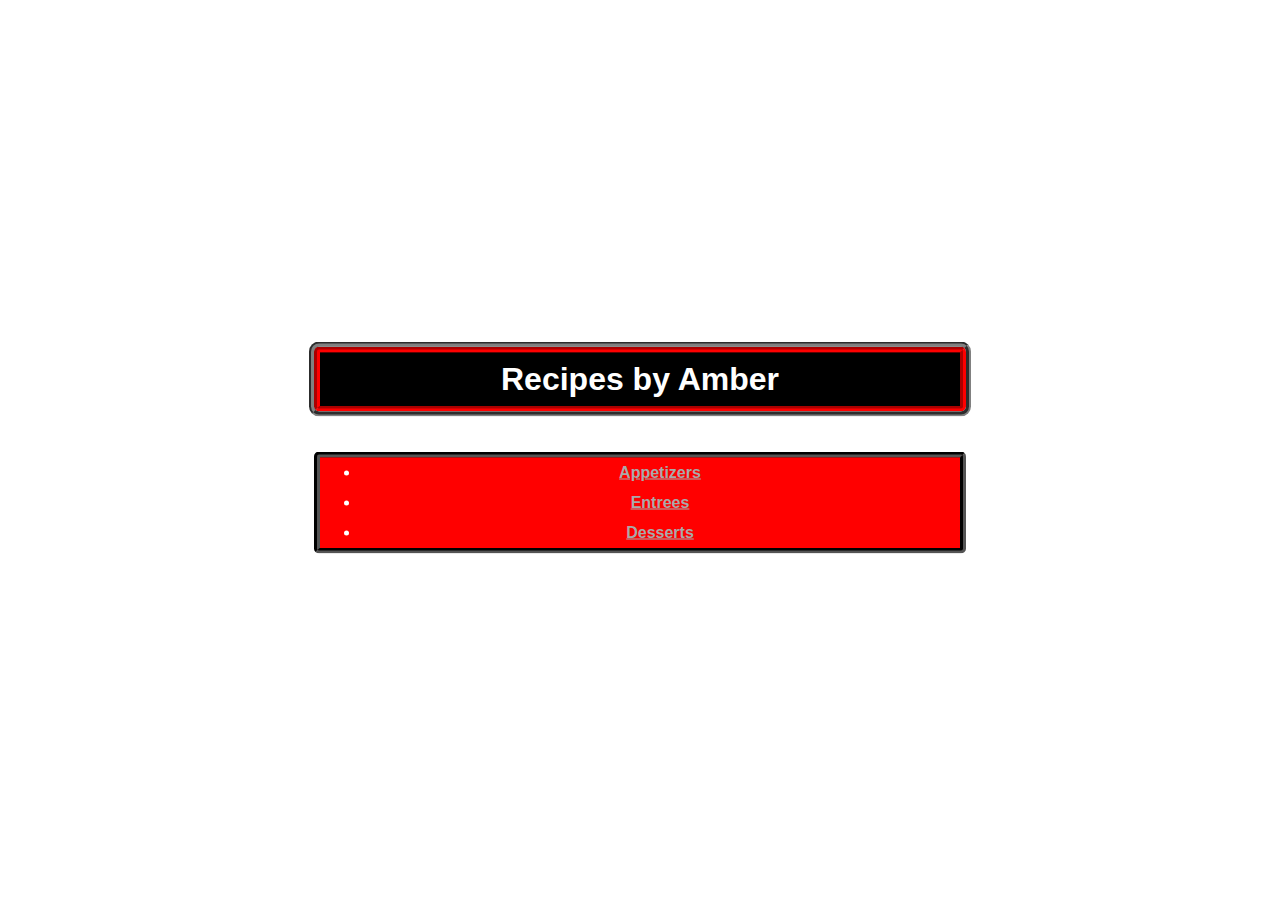
<file: index.html>
<!DOCTYPE html>
<html>
    <head>
        <link rel="stylesheet" href="styles.css">
        <link rel="shortcut icon" href="images/fork-and-knife.png" type="image/x-icon">
        <title>Amber's Recipebook</title>
        <meta charset="UTF-8">
    </head>
    <body>
    <div class="flex-container">
        <div class="one">
            <h1>
                Recipes by Amber
            </h1>
        </div>
        <div class="two">
            <ul type="disc">
                <li><a href="#">Appetizers</a></li>
                <li><a href="recipes/entrees.html">Entrees</a></li>
                <li><a href="#">Desserts</a></li>
             </ul>
        </div>
    </div>
</body>
</html>
</file>
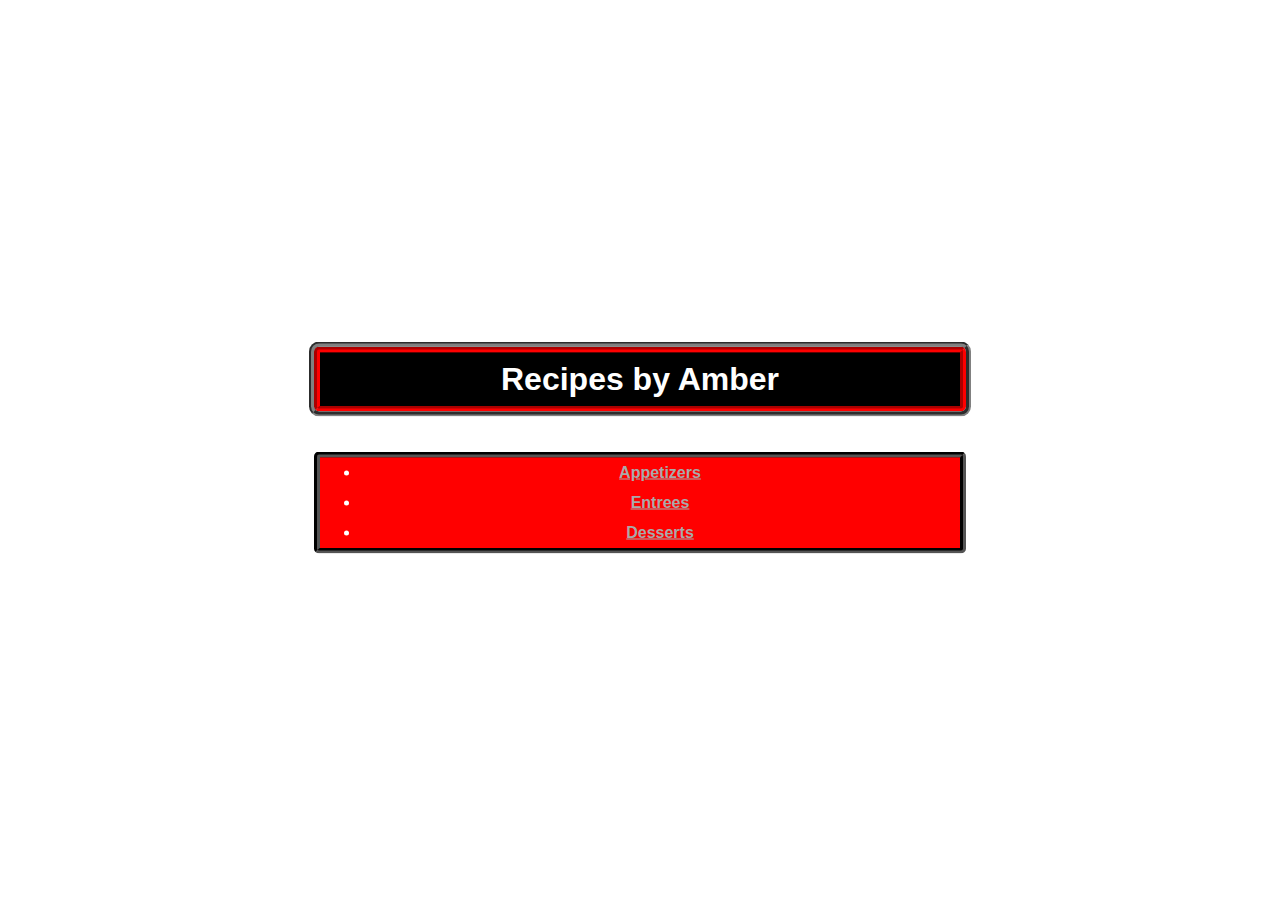
<file: src/index.html>
<!DOCTYPE html>
<html>
    <head>
        <link rel="stylesheet" href="styles.css">
        <link rel="shortcut icon" href="images/fork-and-knife.png" type="image/x-icon">
        <title>Amber's Recipebook</title>
        <meta charset="UTF-8">
    </head>
    <body>
    <div class="flex-container">
        <div class="one">
            <h1>
                Recipes by Amber
            </h1>
        </div>
        <div class="two">
            <ul type="disc">
                <li><a href="#">Appetizers</a></li>
                <li><a href="recipes/entrees.html">Entrees</a></li>
                <li><a href="recipes/desserts.html">Desserts</a></li>
             </ul>
        </div>
    </div>
</body>
</html>
</file>
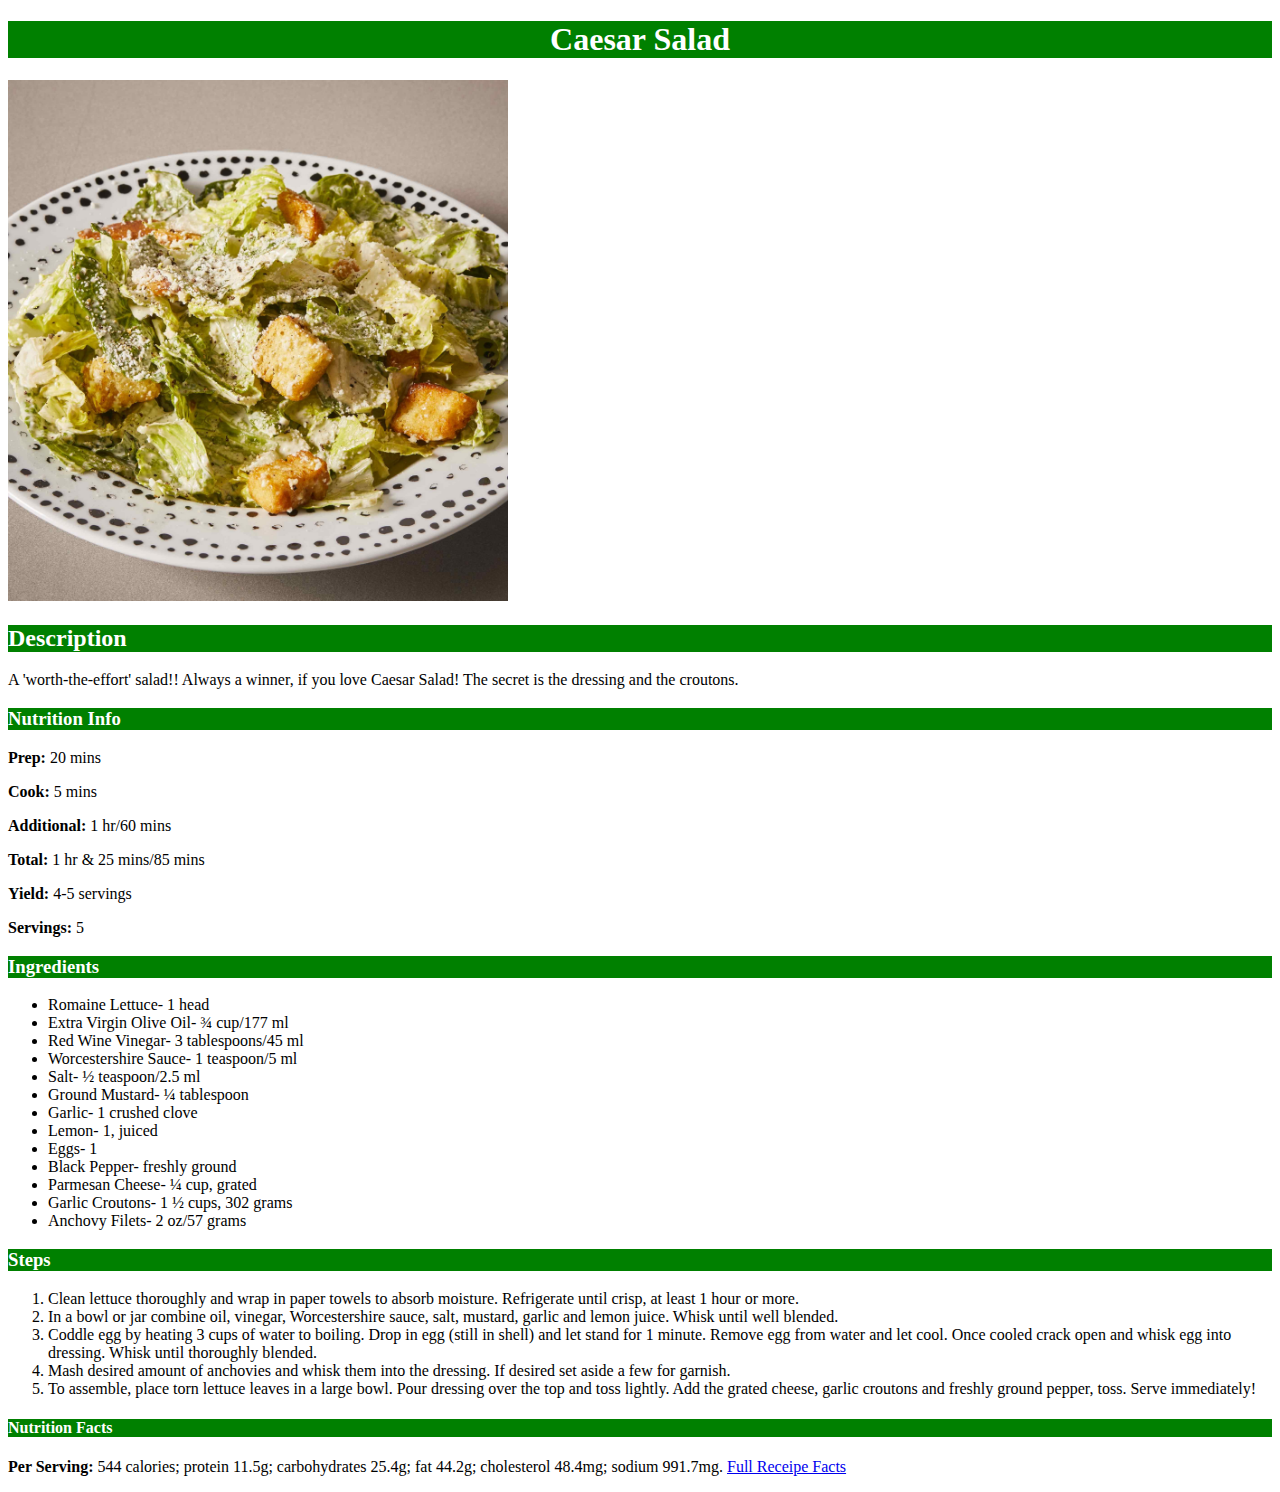
<file: recipes/caesar-salad.html>
<!DOCTYPE html>
<html>
<head>
    <title>Low-Carb Veggie Lasagna Recipe</title>
    <meta charset="UTF-8">
    <link rel="stylesheet" href="styles2.css">
</head>
<body>
    <h1>Caesar Salad</h1>
    <img src="../images/caesar-salad.jpeg" alt="A yummy Caesar Salad!">
<h2>Description</h2>
    <p>A 'worth-the-effort' salad!! Always a winner, if you love Caesar Salad! The secret is the dressing and the croutons.</p>

<h3>Nutrition Info</h3>
<p><strong>Prep:</strong> 20 mins</p>
<p><strong>Cook:</strong> 5 mins</p>
<p><strong>Additional:</strong> 1 hr/60 mins</p>
<p><strong>Total:</strong> 1 hr & 25 mins/85 mins</p>
<p><strong>Yield:</strong> 4-5 servings</p>
<p><strong>Servings:</strong> 5</p>
<h3>Ingredients</h3>
    <ul type="disc">
    <li>Romaine Lettuce- 1 head</li>
    <li>Extra Virgin Olive Oil- ¾ cup/177 ml</li>
    <li>Red Wine Vinegar- 3 tablespoons/45 ml</li>
    <li>Worcestershire Sauce- 1 teaspoon/5 ml</li>
    <li>Salt- ½ teaspoon/2.5 ml</li>
    <li>Ground Mustard- ¼ tablespoon</li>
    <li>Garlic- 1 crushed clove</li>
    <li>Lemon- 1, juiced</li>
    <li>Eggs- 1</li>
    <li>Black Pepper- freshly ground</li>
    <li>Parmesan Cheese- ¼ cup, grated</li>
    <li>Garlic Croutons- 1 ½ cups, 302 grams</li>
    <li>Anchovy Filets- 2 oz/57 grams</li>
</ul>
<h3>Steps</h3>
    <ol>
        <li>Clean lettuce thoroughly and wrap in paper towels to absorb moisture. Refrigerate until crisp, at least 1 hour or more.</li>
        <li>In a bowl or jar combine oil, vinegar, Worcestershire sauce, salt, mustard, garlic and lemon juice. Whisk until well blended.</li>
        <li>Coddle egg by heating 3 cups of water to boiling. Drop in egg (still in shell) and let stand for 1 minute. Remove egg from water and let cool. Once cooled crack open and whisk egg into dressing. Whisk until thoroughly blended.</li>
        <li>Mash desired amount of anchovies and whisk them into the dressing. If desired set aside a few for garnish.</li>
        <li>To assemble, place torn lettuce leaves in a large bowl. Pour dressing over the top and toss lightly. Add the grated cheese, garlic croutons and freshly ground pepper, toss. Serve immediately!</li>
    </ol>
<h4>Nutrition Facts</h4>
<p><strong>Per Serving:</strong>  544 calories; protein 11.5g; carbohydrates 25.4g; fat 44.2g; cholesterol 48.4mg; sodium 991.7mg. <a href="https://www.allrecipes.com/recipe/14235/caesar-salad-i/">Full Receipe Facts</a></p>
</body>
</html>
</file>
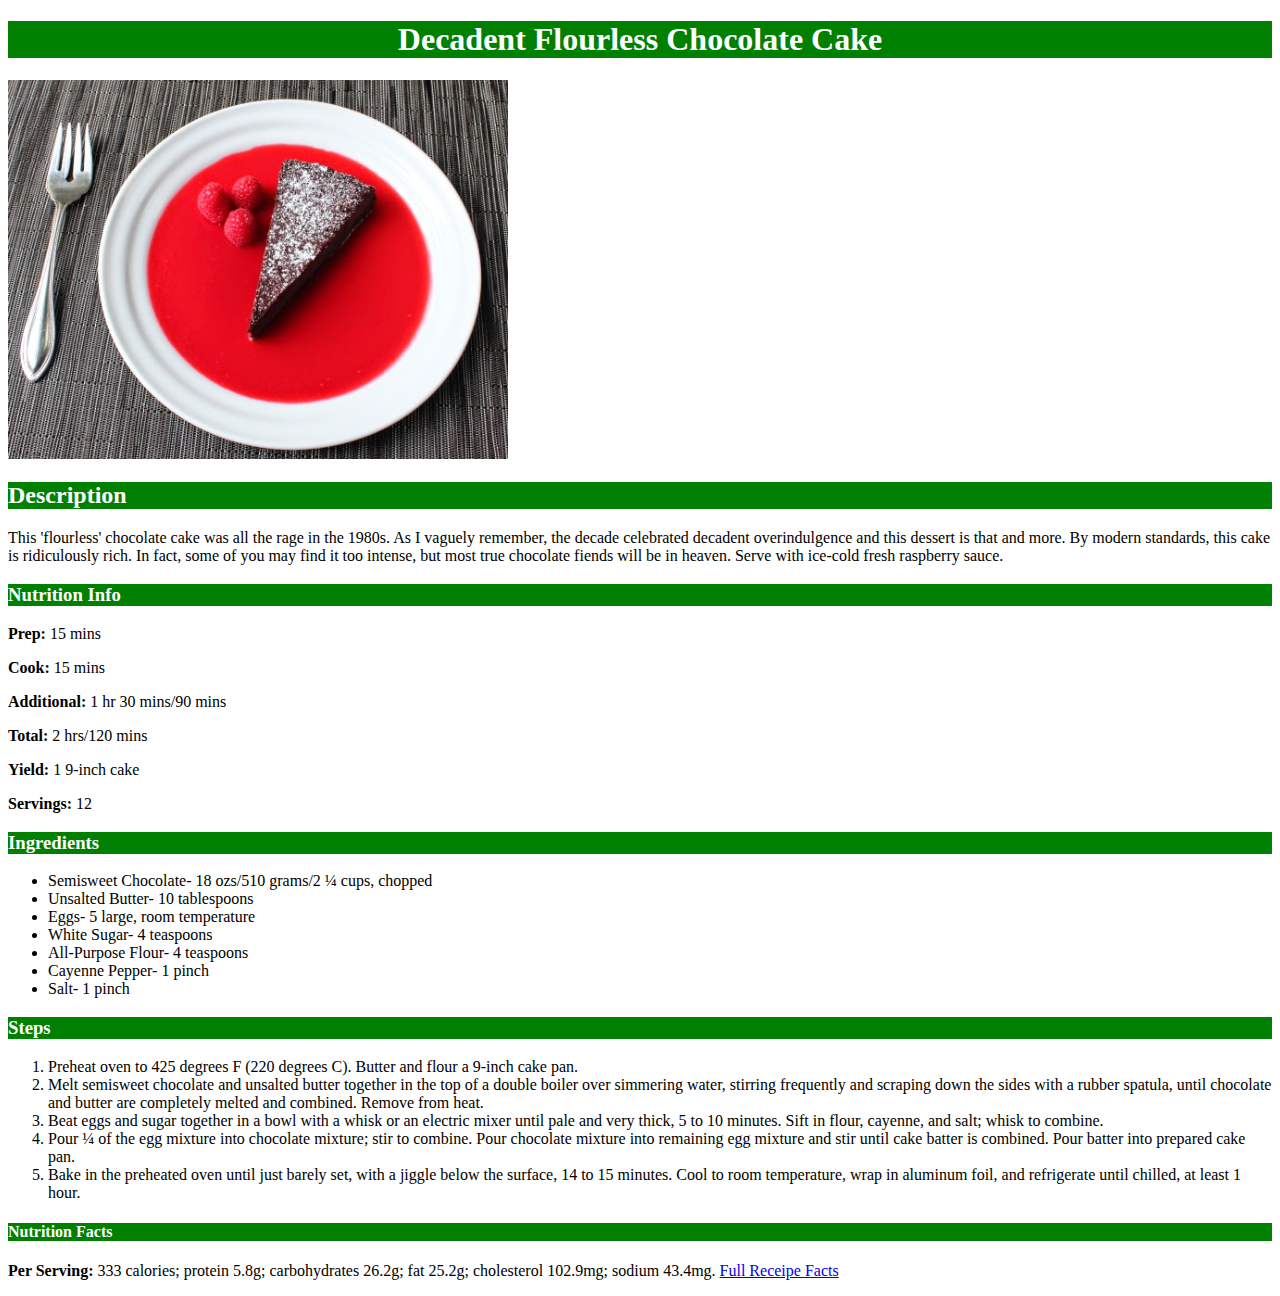
<file: recipes/chocolate-cake.html>
<!DOCTYPE html>
<html>
<head>
    <title>Low-Carb Veggie Lasagna Recipe</title>
    <meta charset="UTF-8">
    <link rel="stylesheet" href="styles2.css">
</head>
<body>
    <h1>Decadent Flourless Chocolate Cake</h1>
    <img src="../images/chocolate-cake.jpeg" alt="Great Dessert - Flourless Chocolate Cake in Raspberry Sauce">
<h2>Description</h2>
    <p>This 'flourless' chocolate cake was all the rage in the 1980s. As I vaguely remember, the decade celebrated decadent overindulgence and this dessert is that and more. By modern standards, this cake is ridiculously rich. In fact, some of you may find it too intense, but most true chocolate fiends will be in heaven. Serve with ice-cold fresh raspberry sauce.</p>

<h3>Nutrition Info</h3>
<p><strong>Prep:</strong> 15 mins</p>
<p><strong>Cook:</strong> 15 mins</p>
<p><strong>Additional:</strong> 1 hr 30 mins/90 mins</p>
<p><strong>Total:</strong> 2 hrs/120 mins</p>
<p><strong>Yield:</strong> 1 9-inch cake</p>
<p><strong>Servings:</strong> 12</p>
<h3>Ingredients</h3>
    <ul type="disc">
    <li>Semisweet Chocolate- 18 ozs/510 grams/2 ¼ cups, chopped</li>
    <li>Unsalted Butter- 10 tablespoons</li>
    <li>Eggs- 5 large, room temperature</li>
    <li>White Sugar- 4 teaspoons</li>
    <li>All-Purpose Flour- 4 teaspoons</li>
    <li>Cayenne Pepper- 1 pinch</li>
    <li>Salt- 1 pinch</li>
</ul>
<h3>Steps</h3>
    <ol>
        <li>Preheat oven to 425 degrees F (220 degrees C). Butter and flour a 9-inch cake pan.</li>
        <li>Melt semisweet chocolate and unsalted butter together in the top of a double boiler over simmering water, stirring frequently and scraping down the sides with a rubber spatula, until chocolate and butter are completely melted and combined. Remove from heat.</li>
        <li>Beat eggs and sugar together in a bowl with a whisk or an electric mixer until pale and very thick, 5 to 10 minutes. Sift in flour, cayenne, and salt; whisk to combine.</li>
        <li>Pour ¼ of the egg mixture into chocolate mixture; stir to combine. Pour chocolate mixture into remaining egg mixture and stir until cake batter is combined. Pour batter into prepared cake pan.</li>
        <li>Bake in the preheated oven until just barely set, with a jiggle below the surface, 14 to 15 minutes. Cool to room temperature, wrap in aluminum foil, and refrigerate until chilled, at least 1 hour.</li>
    </ol>
<h4>Nutrition Facts</h4>
<p><strong>Per Serving:</strong>  333 calories; protein 5.8g; carbohydrates 26.2g; fat 25.2g; cholesterol 102.9mg; sodium 43.4mg. <a href="https://www.allrecipes.com/recipe/241309/chef-johns-chocolate-decadence/">Full Receipe Facts</a></p>
</body>
</html>
</file>
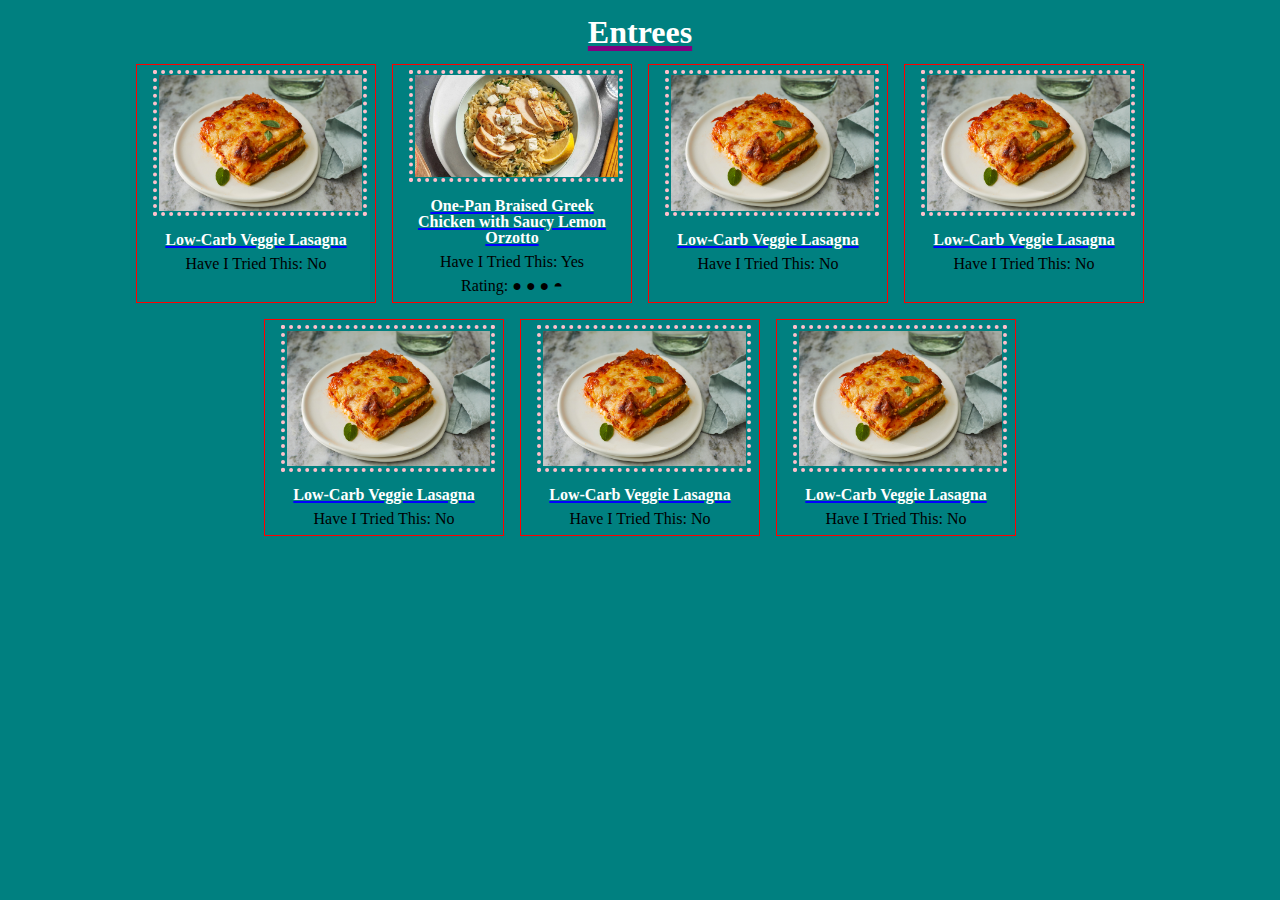
<file: recipes/entrees.html>
<!DOCTYPE html>
<html lang="en">
<head>
    <meta charset="UTF-8">
    <meta http-equiv="X-UA-Compatible" content="IE=edge">
    <meta name="viewport" content="width=device-width, initial-scale=1.0">
    <link rel="shortcut icon" href="images/fork-and-knife.png" type="image/x-icon">
    <link rel="stylesheet" href="styles3.css">
    <title>Entrees</title>
</head>
<body>
    <h1>Entrees</h1>
    <section class="row">
    
        <section class="column">
            <img src="../images/lasagna.jpeg" alt="Delicious Zucchini Lasagna">
            <h2><a href="lasgna.html" alt="Lasagna Recipe from AllRecipes">Low-Carb Veggie Lasagna</a></h2>
            <span>Have I Tried This: No</span>
        </section>

        <section class="column">
            <img src="../images/greek-chicken-orzo.png" alt="Greek Chicken Orzo">
            <h2><a href="greek-chicken-orzo.html" alt="Greek Chicken Recipe from Chef's Playe">One-Pan Braised Greek Chicken with Saucy Lemon Orzotto</a></h2>
            <span>Have I Tried This: Yes</span>
            <span>Rating: &#9679; &#9679; &#9679; &#9683;</span>
        </section>

        <section class="column item">
            <img src="../images/lasagna.jpeg" alt="Delicious Zucchini Lasagna">
            <h2><a href="lasgna.html" alt="Lasagna Recipe from AllRecipes">Low-Carb Veggie Lasagna</a></h2>
            <span>Have I Tried This: No</span>
        </section>

        <section class="column">
            <img src="../images/lasagna.jpeg" alt="Delicious Zucchini Lasagna">
            <h2><a href="lasgna.html" alt="Lasagna Recipe from AllRecipes">Low-Carb Veggie Lasagna</a></h2>
            <span>Have I Tried This: No</span>
        </section>

        <section class="column">
            <img src="../images/lasagna.jpeg" alt="Delicious Zucchini Lasagna">
            <h2><a href="lasgna.html" alt="Lasagna Recipe from AllRecipes">Low-Carb Veggie Lasagna</a></h2>
            <span>Have I Tried This: No</span>
        </section>

        <section class="column">
            <img src="../images/lasagna.jpeg" alt="Delicious Zucchini Lasagna">
            <h2><a href="lasgna.html" alt="Lasagna Recipe from AllRecipes">Low-Carb Veggie Lasagna</a></h2>
            <span>Have I Tried This: No</span>
        </section>

        <section class="column">
            <img src="../images/lasagna.jpeg" alt="Delicious Zucchini Lasagna">
            <h2><a href="lasgna.html" alt="Lasagna Recipe from AllRecipes">Low-Carb Veggie Lasagna</a></h2>
            <span>Have I Tried This: No</span>
        </section>
    </section>
</body>
</html>
</file>
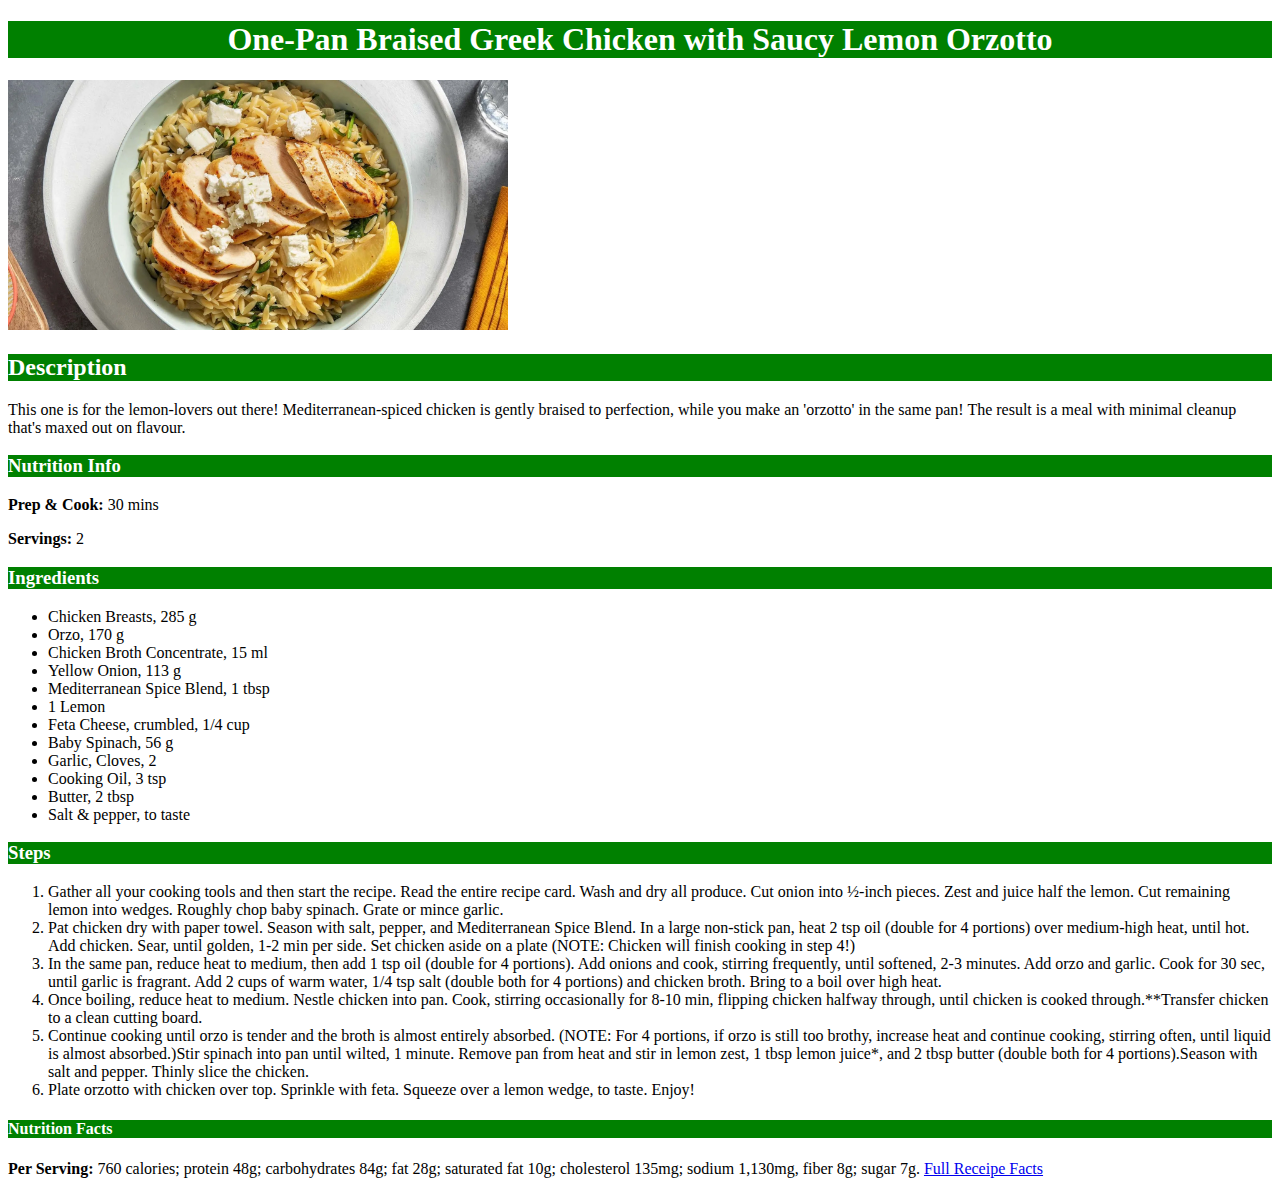
<file: recipes/greek-chicken-orzo.html>
<!DOCTYPE html>
<html>
<head>
    <title>One-Pan Braised Greek Chicken with Saucy Lemon Orzotto</title>
    <meta charset="UTF-8">
    <link rel="stylesheet" href="styles2.css">
    <link rel="shortcut icon" href="images/fork-and-knife.png" type="image/x-icon">
</head>
<body>
    <h1>One-Pan Braised Greek Chicken with Saucy Lemon Orzotto</h1>
    <img src="../images/greek-chicken-orzo.png" alt="Greek Chicken with Orzo">
<h2>Description</h2>
    <p>This one is for the lemon-lovers out there! Mediterranean-spiced chicken is gently braised to perfection, while you make an 'orzotto' in the same pan! The result is a meal with minimal cleanup that's maxed out on flavour.</p>

<h3>Nutrition Info</h3>
<p><strong>Prep & Cook:</strong> 30 mins</p>
<p><strong>Servings:</strong> 2</p>
<h3>Ingredients</h3>
    <ul type="disc">
    <li>Chicken Breasts, 285 g</li>
    <li>Orzo, 170 g</li>
    <li>Chicken Broth Concentrate, 15 ml</li>
    <li>Yellow Onion, 113 g</li>
    <li>Mediterranean Spice Blend, 1 tbsp</li>
    <li>1 Lemon</li>
    <li>Feta Cheese, crumbled, 1/4 cup</li>
    <li>Baby Spinach, 56 g</li>
    <li>Garlic, Cloves, 2</li>
    <li>Cooking Oil, 3 tsp</li>
    <li>Butter, 2 tbsp</li>
    <li>Salt & pepper, to taste</li>
</ul>
<h3>Steps</h3>
    <ol>
        <li>Gather all your cooking tools and then start the recipe.  Read the entire recipe card. Wash and dry all produce. Cut onion into ½-inch pieces. Zest and juice half the lemon. Cut remaining lemon into wedges. Roughly chop baby spinach. Grate or mince garlic.</li>
        <li>Pat chicken dry with paper towel. Season with salt, pepper, and Mediterranean Spice Blend. In a large non-stick pan, heat 2 tsp oil (double for 4 portions) over medium-high heat, until hot. Add chicken. Sear, until golden, 1-2 min per side. Set chicken aside on a plate (NOTE: Chicken will finish cooking in step 4!)</li>
        <li>In the same pan, reduce heat to medium, then add 1 tsp oil (double for 4 portions). Add onions and cook, stirring frequently, until softened, 2-3 minutes. Add orzo and garlic. Cook for 30 sec, until garlic is fragrant. Add 2 cups of warm water, 1/4 tsp salt (double both for 4 portions) and chicken broth. Bring to a boil over high heat.</li>
        <li>Once boiling, reduce heat to medium. Nestle chicken into pan. Cook, stirring occasionally for 8-10 min, flipping chicken halfway through, until chicken is cooked through.**Transfer chicken to a clean cutting board.</li>
        <li>Continue cooking until orzo is tender and the broth is almost entirely absorbed. (NOTE: For 4 portions, if orzo is still too brothy, increase heat and continue cooking, stirring often, until liquid is almost absorbed.)Stir spinach into pan until wilted, 1 minute. Remove pan from heat and stir in lemon zest, 1 tbsp lemon juice*, and 2 tbsp butter (double both for 4 portions).Season with salt and pepper. Thinly slice the chicken.</li>
        <li>Plate orzotto with chicken over top. Sprinkle with feta. Squeeze over a lemon wedge, to taste. Enjoy!</li>
    </ol>
<h4>Nutrition Facts</h4>
<p><strong>Per Serving:</strong> 760 calories; protein 48g; carbohydrates 84g; fat 28g; saturated fat 10g; cholesterol 135mg; sodium 1,130mg, fiber 8g; sugar 7g. <a href="https://web.chefsplate.com/recipes/one-pan-braised-greek-chicken-5f7d09e0a1ff9d06db351e26">Full Receipe Facts</a></p>
</body>
</html>
</file>
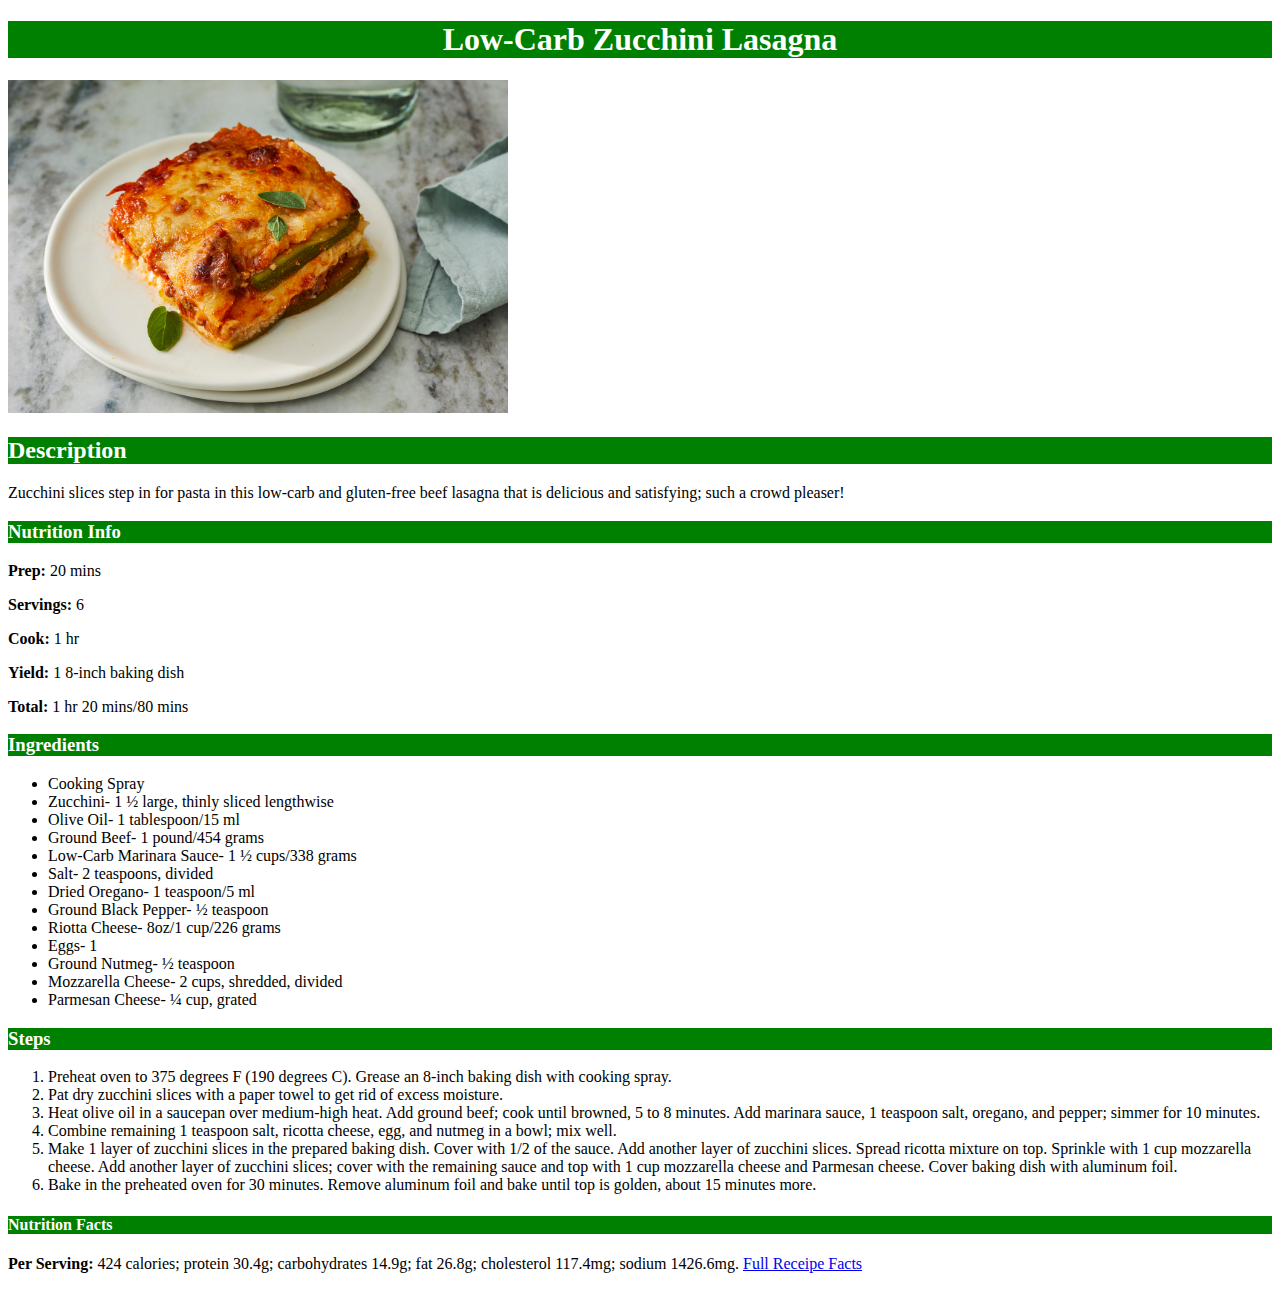
<file: recipes/lasagna.html>
<!DOCTYPE html>
<html>
<head>
    <title>Low-Carb Veggie Lasagna Recipe</title>
    <meta charset="UTF-8">
    <link rel="stylesheet" href="styles2.css">
    <link rel="shortcut icon" href="images/fork-and-knife.png" type="image/x-icon">
</head>
<body>
    <h1>Low-Carb Zucchini Lasagna</h1>
    <img src="../images/lasagna.jpeg" alt="Delicious Zucchini Lasagna">
<h2>Description</h2>
    <p>Zucchini slices step in for pasta in this low-carb and gluten-free beef lasagna that is delicious and satisfying; such a crowd pleaser!</p>

<h3>Nutrition Info</h3>
<p><strong>Prep:</strong> 20 mins</p>
<p><strong>Servings:</strong> 6</p>
<p><strong>Cook:</strong> 1 hr</p>
<p><strong>Yield:</strong> 1 8-inch baking dish</p>
<p><strong>Total:</strong> 1 hr 20 mins/80 mins</p>
<h3>Ingredients</h3>
    <ul type="disc">
    <li>Cooking Spray</li>
    <li>Zucchini- 1 ½ large, thinly sliced lengthwise</li>
    <li>Olive Oil- 1 tablespoon/15 ml</li>
    <li>Ground Beef- 1 pound/454 grams</li>
    <li>Low-Carb Marinara Sauce- 1 ½ cups/338 grams</li>
    <li>Salt- 2 teaspoons, divided</li>
    <li>Dried Oregano- 1 teaspoon/5 ml</li>
    <li>Ground Black Pepper- ½ teaspoon</li>
    <li>Riotta Cheese- 8oz/1 cup/226 grams</li>
    <li>Eggs- 1</li>
    <li>Ground Nutmeg- ½ teaspoon</li>
    <li>Mozzarella Cheese- 2 cups, shredded, divided</li>
    <li>Parmesan Cheese- ¼ cup, grated</li>
</ul>
<h3>Steps</h3>
    <ol>
        <li>Preheat oven to 375 degrees F (190 degrees C). Grease an 8-inch baking dish with cooking spray.</li>
        <li>Pat dry zucchini slices with a paper towel to get rid of excess moisture.</li>
        <li>Heat olive oil in a saucepan over medium-high heat. Add ground beef; cook until browned, 5 to 8 minutes. Add marinara sauce, 1 teaspoon salt, oregano, and pepper; simmer for 10 minutes.</li>
        <li>Combine remaining 1 teaspoon salt, ricotta cheese, egg, and nutmeg in a bowl; mix well.</li>
        <li>Make 1 layer of zucchini slices in the prepared baking dish. Cover with 1/2 of the sauce. Add another layer of zucchini slices. Spread ricotta mixture on top. Sprinkle with 1 cup mozzarella cheese. Add another layer of zucchini slices; cover with the remaining sauce and top with 1 cup mozzarella cheese and Parmesan cheese. Cover baking dish with aluminum foil.</li>
        <li>Bake in the preheated oven for 30 minutes. Remove aluminum foil and bake until top is golden, about 15 minutes more.</li>
    </ol>
<h4>Nutrition Facts</h4>
<p><strong>Per Serving:</strong> 424 calories; protein 30.4g; carbohydrates 14.9g; fat 26.8g; cholesterol 117.4mg; sodium 1426.6mg. <a href="https://www.allrecipes.com/recipe/261026/ultimate-low-carb-zucchini-lasagna">Full Receipe Facts</a></p>
</body>
</html>
</file>
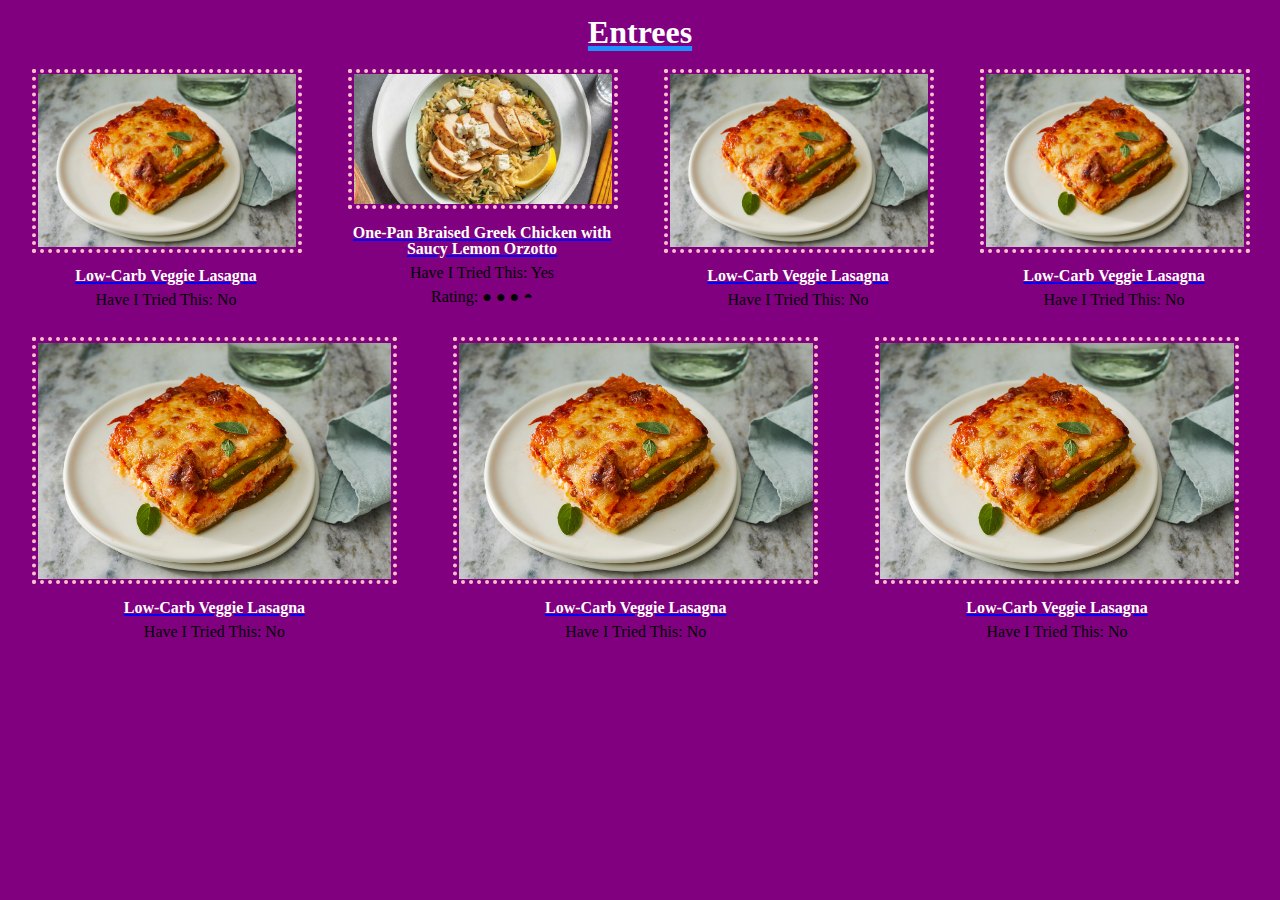
<file: src/recipes/entrees.html>
<!DOCTYPE html>
<html lang="en">
<head>
    <meta charset="UTF-8">
    <meta http-equiv="X-UA-Compatible" content="IE=edge">
    <meta name="viewport" content="width=device-width, initial-scale=1.0">
    <link rel="shortcut icon" href="images/fork-and-knife.png" type="image/x-icon">
    <link rel="stylesheet" href="styles3.css">
    <title>Entrees</title>
</head>
<body>
    <h1>Entrees</h1>
    <section class="row">
    
        <section class="column">
            <img src="../images/lasagna.jpeg" alt="Delicious Zucchini Lasagna">
            <h2><a href="lasgna.html" alt="Lasagna Recipe from AllRecipes">Low-Carb Veggie Lasagna</a></h2>
            <span>Have I Tried This: No</span>
        </section>

        <section class="column">
            <img src="../images/greek-chicken-orzo.png" alt="Greek Chicken Orzo">
            <h2><a href="greek-chicken-orzo.html" alt="Greek Chicken Recipe from Chef's Plate">One-Pan Braised Greek Chicken with Saucy Lemon Orzotto</a></h2>
            <span>Have I Tried This: Yes</span>
            <span>Rating: &#9679; &#9679; &#9679; &#9683;</span>
        </section>

        <section class="column item">
            <img src="../images/lasagna.jpeg" alt="Delicious Zucchini Lasagna">
            <h2><a href="lasgna.html" alt="Lasagna Recipe from AllRecipes">Low-Carb Veggie Lasagna</a></h2>
            <span>Have I Tried This: No</span>
        </section>

        <section class="column">
            <img src="../images/lasagna.jpeg" alt="Delicious Zucchini Lasagna">
            <h2><a href="lasgna.html" alt="Lasagna Recipe from AllRecipes">Low-Carb Veggie Lasagna</a></h2>
            <span>Have I Tried This: No</span>
        </section>

        <section class="column">
            <img src="../images/lasagna.jpeg" alt="Delicious Zucchini Lasagna">
            <h2><a href="lasgna.html" alt="Lasagna Recipe from AllRecipes">Low-Carb Veggie Lasagna</a></h2>
            <span>Have I Tried This: No</span>
        </section>

        <section class="column">
            <img src="../images/lasagna.jpeg" alt="Delicious Zucchini Lasagna">
            <h2><a href="lasgna.html" alt="Lasagna Recipe from AllRecipes">Low-Carb Veggie Lasagna</a></h2>
            <span>Have I Tried This: No</span>
        </section>

        <section class="column">
            <img src="../images/lasagna.jpeg" alt="Delicious Zucchini Lasagna">
            <h2><a href="lasgna.html" alt="Lasagna Recipe from AllRecipes">Low-Carb Veggie Lasagna</a></h2>
            <span>Have I Tried This: No</span>
        </section>
    </section>
</body>
</html>
</file>
<file: styles.css>
h1, li {
    font-family: 'Garamond', sans-serif;
    text-align: center;
    font-weight: bold;
    color: white;
}

h1 {
    font-size: 32px;
    width: 624px;
    margin: 20px auto;
    background-color: black;
    border: 6px groove red;
    border-radius: 5px;
    padding: 8px;
    outline: gray groove 5px;
}

ul {
    width: 600px;
    margin: 20px auto;
    background-color: red;
    border: 6px groove black;
    border-radius: 5px;
}

li {
    font-size: 16px;
    padding: 6px;
}

/* unvisited link */
a:link {
    color: darkgray;
}
  
/* visited link */
a:visited {
    color: purple;
}
  
/* mouse over link */
a:hover {
    cursor: default;
    color: hotpink;
}
  
/* selected link */
a:active {
    color: cyan;
}

.flex-container {
    display: flex;
    flex-direction: column;
    position: absolute;
    top: 50%;
    left: 50%;
    margin-right: -50%;
    transform: translate(-50%, -50%); 
}
/*
  justify-content: center;
  align-items: center;
  flex-direction: column;*/
</file>
<file: src/styles.css>
h1, li {
    font-family: 'Garamond', sans-serif;
    text-align: center;
    font-weight: bold;
    color: white;
}

h1 {
    font-size: 32px;
    width: 624px;
    margin: 20px auto;
    background-color: black;
    border: 6px groove red;
    border-radius: 5px;
    padding: 8px;
    outline: gray groove 5px;
}

ul {
    width: 600px;
    margin: 20px auto;
    background-color: red;
    border: 6px groove black;
    border-radius: 5px;
}

li {
    font-size: 16px;
    padding: 6px;
}

/* unvisited link */
a:link {
    color: darkgray;
}
  
/* visited link */
a:visited {
    color: purple;
}
  
/* mouse over link */
a:hover {
    cursor: default;
    color: hotpink;
}
  
/* selected link */
a:active {
    color: cyan;
}

.flex-container {
    display: flex;
    flex-direction: column;
    position: absolute;
    top: 50%;
    left: 50%;
    margin-right: -50%;
    transform: translate(-50%, -50%); 
}
/*
  justify-content: center;
  align-items: center;
  flex-direction: column;*/
</file>
<file: recipes/styles2.css>
img {
    width: 500px;
    height: auto;
}

h1, h2, h3, h4, h5, h6 {
    background-color: green;
    color: white;
}

h1 {
    text-align: center;
}
</file>
<file: recipes/styles3.css>
html, body, div, span, applet, object, iframe,
h1, h2, h3, h4, h5, h6, p, blockquote, pre,
a, abbr, acronym, address, big, cite, code,
del, dfn, em, img, ins, kbd, q, s, samp,
small, strike, strong, sub, sup, tt, var,
b, u, i, center,
dl, dt, dd, ol, ul, li,
fieldset, form, label, legend,
table, caption, tbody, tfoot, thead, tr, th, td,
article, aside, canvas, details, embed, 
figure, figcaption, footer, header, hgroup, 
menu, nav, output, ruby, section, summary,
time, mark, audio, video {
	margin: 0;
	padding: 0;
	border: 0;
	font-size: 100%;
	font: inherit;
	vertical-align: baseline;
}

/* HTML5 display-role reset for older browsers */
article, aside, details, figcaption, figure, 
footer, header, hgroup, menu, nav, section {
	display: block;
}
body {
	line-height: 1;
}
ol, ul {
	list-style: none;
}
blockquote, q {
	quotes: none;
}
blockquote:before, blockquote:after,
q:before, q:after {
	content: '';
	content: none;
}
table {
	border-collapse: collapse;
	border-spacing: 0;
}

*, *::before, *::after{
    box-sizing: inherit;
}

html {
    box-sizing: border-box;
    background: teal;
}

body{
    /* margin: 1rem; */
}

h1{
    margin: 1rem;
    font-size: 2rem;
    text-decoration: underline 5px purple;
    font-weight: 700;
    text-align: center;
    color: #FFF;
}

/* unvisited link */
a{
    color: #FFF;
    font-weight: 700;
    text-decoration: underline 2px blue;
    cursor: default;
    font-size: 1rem;
}

span, h2 {
    max-width: 90%;
    display: block;
    margin: 0.5rem 1rem;
    text-align: center;
}

img{
    max-width: 90%;
    max-height: auto;
    border: 0.3rem dotted pink;
    padding: 0.1rem;
    margin: 0.3rem 1rem;
}

.row{
    display: flex;
    flex-wrap: wrap;
    padding: 0 1rem;
    justify-content: center;
    gap: 1rem;
}

.column{
    border: 1px solid red;
    max-width: 15rem;
}

/* visited link */
a:visited {
    color: purple;
}
  
/* mouse over link */
a:hover {
    cursor: default;
    color: hotpink;
}
  
/* selected link */
a:active {
    color: cyan;
}
</file>
<file: src/recipes/styles3.css>
html, body, div, span, applet, object, iframe,
h1, h2, h3, h4, h5, h6, p, blockquote, pre,
a, abbr, acronym, address, big, cite, code,
del, dfn, em, img, ins, kbd, q, s, samp,
small, strike, strong, sub, sup, tt, var,
b, u, i, center,
dl, dt, dd, ol, ul, li,
fieldset, form, label, legend,
table, caption, tbody, tfoot, thead, tr, th, td,
article, aside, canvas, details, embed, 
figure, figcaption, footer, header, hgroup, 
menu, nav, output, ruby, section, summary,
time, mark, audio, video {
	margin: 0;
	padding: 0;
	border: 0;
	font-size: 100%;
	font: inherit;
	vertical-align: baseline;
}

/* HTML5 display-role reset for older browsers */
article, aside, details, figcaption, figure, 
footer, header, hgroup, menu, nav, section {
	display: block;
}
body {
	line-height: 1;
}
ol, ul {
	list-style: none;
}
blockquote, q {
	quotes: none;
}
blockquote:before, blockquote:after,
q:before, q:after {
	content: '';
	content: none;
}
table {
	border-collapse: collapse;
	border-spacing: 0;
}

*, *::before, *::after{
    box-sizing: inherit;
}

html {
    box-sizing: border-box;
    background: purple;
}

body{
    /* margin: 1rem; */
}

h1{
    margin: 1rem;
    font-size: 2rem;
    text-decoration: underline 5px dodgerblue;
    font-weight: 700;
    text-align: center;
    color: #FFF;
}

/* unvisited link */
a{
    color: #FFF;
    font-weight: 700;
    text-decoration: underline 2px blue;
    cursor: default;
    font-size: 1rem;
}

span, h2 {
    max-width: 90%;
    display: block;
    margin: 0.5rem 1rem;
    text-align: center;
}

img{
    max-width: 90%;
    max-height: auto;
    border: 0.3rem dotted pink;
    padding: 0.1rem;
    margin: 0.3rem 1rem;
}

.row{
    display: flex;
    flex-wrap: wrap;
    padding: 0 1rem;
    justify-content: center;
    gap: 1rem;
}

.column{
    max-width: 30rem;
    width: 15rem;
    flex-grow: 1;
}

/* visited link */
a:visited {
    color: purple;
}
  
/* mouse over link */
a:hover {
    cursor: default;
    color: hotpink;
}
  
/* selected link */
a:active {
    color: cyan;
}
</file>
